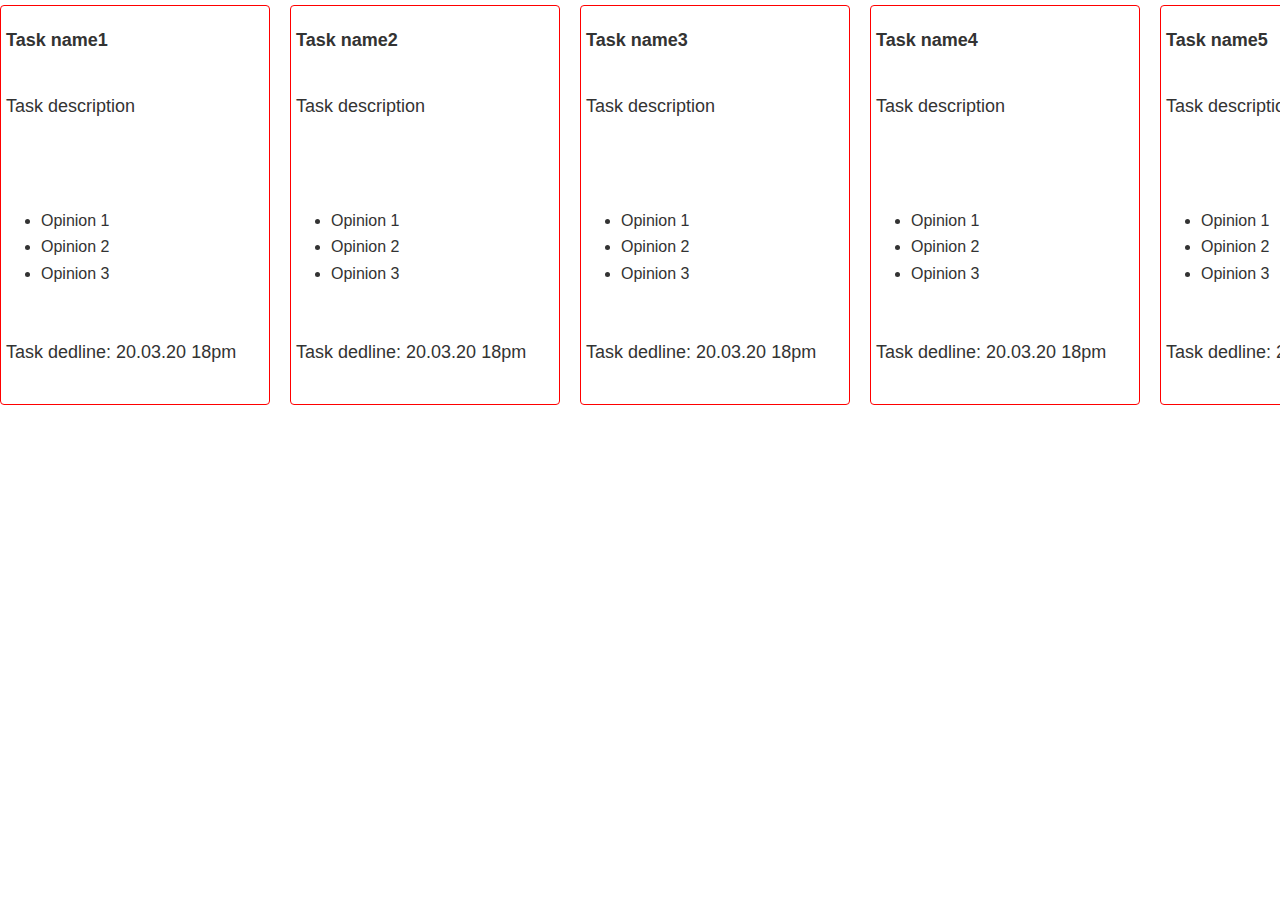
<file: lists.html>
<html lang="en">
  <head>
    <meta charset="utf-8">
    <meta name="viewport" content="width=device-width, initial-scale=1, shrink-to-fit=no">
    <!-- Main css -->
    <link rel="stylesheet" href="https://maxcdn.bootstrapcdn.com/bootstrap/4.0.0/css/bootstrap.min.css" integrity="sha384-Gn5384xqQ1aoWXA+058RXPxPg6fy4IWvTNh0E263XmFcJlSAwiGgFAW/dAiS6JXm" crossorigin="anonymous">
    <link rel="stylesheet" type="text/css" href="main.css">

    <title>Lists</title>
  </head>
  <body>
	<section class="main-content container-fluid px-0">
		<div class="scrolling-wrapper d-flex flex-row flex-nowrap">
		 	<div class="card task-card">
		 		<p class="task-name">Task name1</p>
		 		<p class="task-decription">Task description</p>
		 		<div class="task-opinions">
		 			<ul>
		 				<li>Opinion 1</li>
		 				<li>Opinion 2</li>
		 				<li>Opinion 3</li>
		 			</ul>
		 		</div>
		 		<p class="task-deadline">Task dedline: 20.03.20 18pm</p>
		 	</div>
		 	<div class="card task-card">
		 		<p class="task-name">Task name2</p>
		 		<p class="task-decription">Task description</p>
		 		<div class="task-opinions">
		 			<ul>
		 				<li>Opinion 1</li>
		 				<li>Opinion 2</li>
		 				<li>Opinion 3</li>
		 			</ul>
		 		</div>
		 		<p class="task-deadline">Task dedline: 20.03.20 18pm</p>
		 	</div>
		 	<div class="card task-card">
		 		<p class="task-name">Task name3</p>
		 		<p class="task-decription">Task description</p>
		 		<div class="task-opinions">
		 			<ul>
		 				<li>Opinion 1</li>
		 				<li>Opinion 2</li>
		 				<li>Opinion 3</li>
		 			</ul>
		 		</div>
		 		<p class="task-deadline">Task dedline: 20.03.20 18pm</p>
		 	</div>
		 	<div class="card task-card">
		 		<p class="task-name">Task name4</p>
		 		<p class="task-decription">Task description</p>
		 		<div class="task-opinions">
		 			<ul>
		 				<li>Opinion 1</li>
		 				<li>Opinion 2</li>
		 				<li>Opinion 3</li>
		 			</ul>
		 		</div>
		 		<p class="task-deadline">Task dedline: 20.03.20 18pm</p>
		 	</div>
		 	<div class="card task-card">
		 		<p class="task-name">Task name5</p>
		 		<p class="task-decription">Task description</p>
		 		<div class="task-opinions">
		 			<ul>
		 				<li>Opinion 1</li>
		 				<li>Opinion 2</li>
		 				<li>Opinion 3</li>
		 			</ul>
		 		</div>
		 		<p class="task-deadline">Task dedline: 20.03.20 18pm</p>
		 	</div>
		 	<div class="card task-card">
		 		<p class="task-name">Task name6</p>
		 		<p class="task-decription">Task description</p>
		 		<div class="task-opinions">
		 			<ul>
		 				<li>Opinion 1</li>
		 				<li>Opinion 2</li>
		 				<li>Opinion 3</li>
		 			</ul>
		 		</div>
		 		<p class="task-deadline">Task dedline: 20.03.20 18pm</p>
		 	</div>
		 	<div class="card task-card">
		 		<p class="task-name">Task name7</p>
		 		<p class="task-decription">Task description</p>
		 		<div class="task-opinions">
		 			<ul>
		 				<li>Opinion 1</li>
		 				<li>Opinion 2</li>
		 				<li>Opinion 3</li>
		 			</ul>
		 		</div>
		 		<p class="task-deadline">Task dedline: 20.03.20 18pm</p>
		 	</div>
		</div>
	</section>

<!-- TODO: - Uncomment if bootstrap JS will be needed -->
<!-- <script src="https://maxcdn.bootstrapcdn.com/bootstrap/4.0.0/js/bootstrap.min.js" integrity="sha384-JZR6Spejh4U02d8jOt6vLEHfe/JQGiRRSQQxSfFWpi1MquVdAyjUar5+76PVCmYl" crossorigin="anonymous"></script> -->
  </body>
</html>
</file>
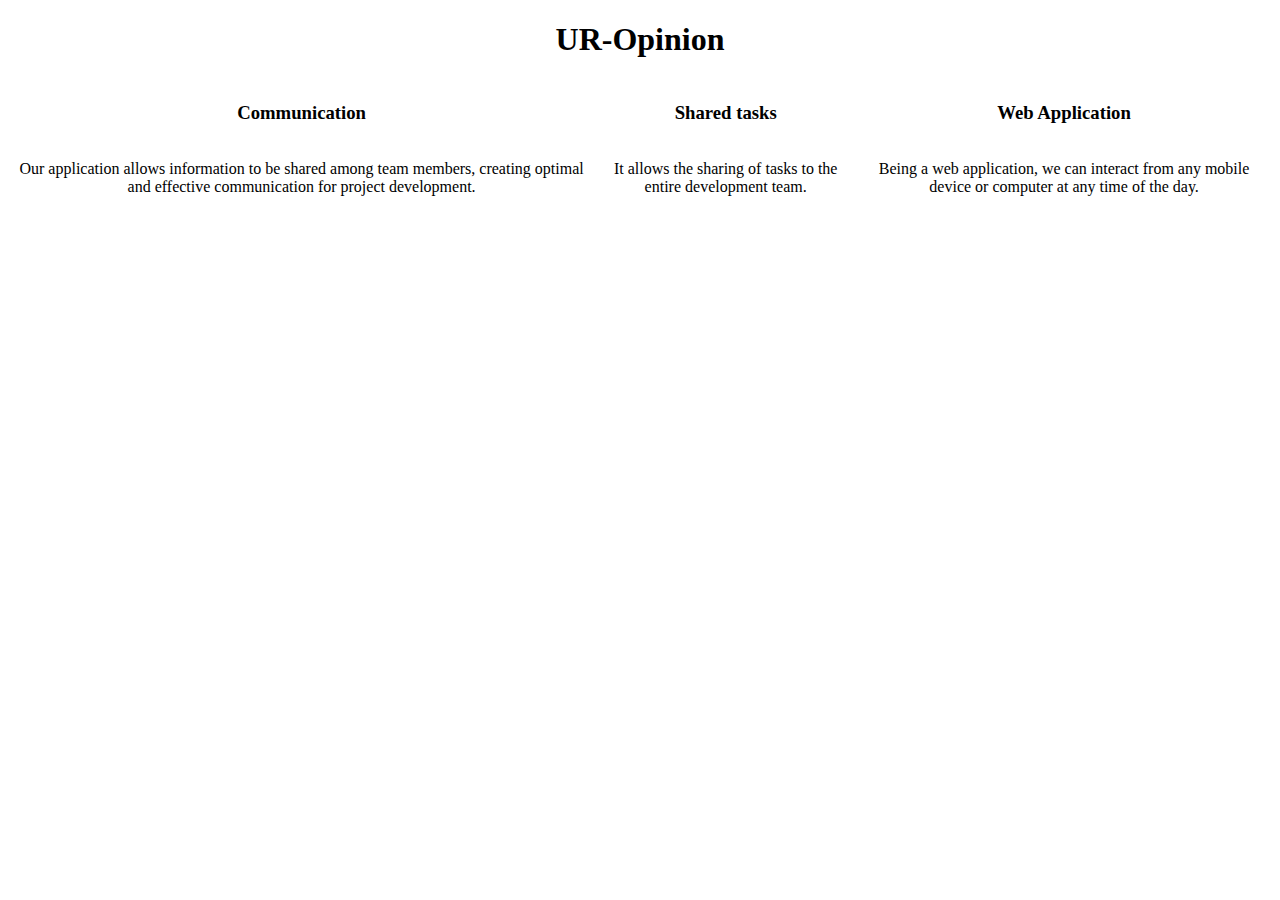
<file: templates/about.html>
<!doctype html>
<html lang="en-US">

<head>
  <meta charset="utf-8">
  <meta http-equiv="X-UA-Compatible" content="IE=edge">
  <meta name="viewport" content="width=device-width, initial-scale=1">
  <title>About US</title>


</head>

<body>

  <div style="text-align: center;">

    <h1>UR-Opinion</h1>

    <table class="table_about">

      <tr>

        <td>
         <h3>Communication</h3> 
          <br />
          Our application allows information to be shared among team members, creating optimal and effective
          communication for project development.
        </td>

        <td>
          <h3>Shared tasks</h3>
          <br />
          It allows the sharing of tasks to the entire development team.
        </td>

        <td>
          <h3>Web Application</h3>
          <br />
          Being a web application, we can interact from any mobile device or computer at any time of the day.

        </td>
      </tr>
    </table>



  </div>
  <!-- Main Container Ends -->
</body>

</html>
</file>
<file: main.css>
/*Start default styles*/
*,
::after,
::before {
	-webkit-box-sizing: border-box;
	box-sizing: border-box
}

html {
	font-family: sans-serif;
	line-height: 1.15;
	-webkit-text-size-adjust: 100%;
	-webkit-tap-highlight-color: transparent
}

article,
aside,
figcaption,
figure,
footer,
header,
hgroup,
main,
nav,
section {
	display: block
}

body {
	margin: 0;
	font-family: -apple-system, BlinkMacSystemFont, "Segoe UI", Roboto, "Helvetica Neue", Arial, "Noto Sans", sans-serif, "Apple Color Emoji", "Segoe UI Emoji", "Segoe UI Symbol", "Noto Color Emoji";
	font-size: 1rem;
	font-weight: 400;
	line-height: 1.5;
	color: #212529;
	text-align: left;
	background-color: #fff
}

[tabindex="-1"]:focus:not(:focus-visible) {
	outline: 0!important
}

hr {
	-webkit-box-sizing: content-box;
	box-sizing: content-box;
	height: 0;
	overflow: visible
}

h1,
h2,
h3,
h4,
h5,
h6 {
	margin-top: 0;
	margin-bottom: .5rem
}

p {
	margin-top: 0;
	margin-bottom: 1rem
}

abbr[data-original-title],
abbr[title] {
	text-decoration: underline;
	-webkit-text-decoration: underline dotted;
	text-decoration: underline dotted;
	cursor: help;
	border-bottom: 0;
	-webkit-text-decoration-skip-ink: none;
	text-decoration-skip-ink: none
}

address {
	margin-bottom: 1rem;
	font-style: normal;
	line-height: inherit
}

dl,
ol,
ul {
	margin-top: 0;
	margin-bottom: 1rem
}

ol ol,
ol ul,
ul ol,
ul ul {
	margin-bottom: 0
}

dt {
	font-weight: 700
}

dd {
	margin-bottom: .5rem;
	margin-left: 0
}

blockquote {
	margin: 0 0 1rem
}

b,
strong {
	font-weight: bolder
}

small {
	font-size: 80%
}

sub,
sup {
	position: relative;
	font-size: 75%;
	line-height: 0;
	vertical-align: baseline
}

sub {
	bottom: -.25em
}

sup {
	top: -.5em
}

a {
	color: #007bff;
	text-decoration: none;
	background-color: transparent
}

a:hover {
	color: #0056b3;
	text-decoration: underline
}

a:not([href]) {
	color: inherit;
	text-decoration: none
}

a:not([href]):hover {
	color: inherit;
	text-decoration: none
}

code,
kbd,
pre,
samp {
	font-family: SFMono-Regular, Menlo, Monaco, Consolas, "Liberation Mono", "Courier New", monospace;
	font-size: 1em
}

pre {
	margin-top: 0;
	margin-bottom: 1rem;
	overflow: auto
}

figure {
	margin: 0 0 1rem
}

img {
	vertical-align: middle;
	border-style: none
}

svg {
	overflow: hidden;
	vertical-align: middle
}

table {
	border-collapse: collapse
}

caption {
	padding-top: .75rem;
	padding-bottom: .75rem;
	color: #6c757d;
	text-align: left;
	caption-side: bottom
}

th {
	text-align: inherit
}

label {
	display: inline-block;
	margin-bottom: .5rem
}

button {
	border-radius: 0
}

button:focus {
	outline: 1px dotted;
	outline: 5px auto -webkit-focus-ring-color
}

button,
input,
optgroup,
select,
textarea {
	margin: 0;
	font-family: inherit;
	font-size: inherit;
	line-height: inherit
}

button,
input {
	overflow: visible
}

button,
select {
	text-transform: none
}

select {
	word-wrap: normal
}

[type=button],
[type=reset],
[type=submit],
button {
	-webkit-appearance: button
}

[type=button]:not(:disabled),
[type=reset]:not(:disabled),
[type=submit]:not(:disabled),
button:not(:disabled) {
	cursor: pointer
}

[type=button]::-moz-focus-inner,
[type=reset]::-moz-focus-inner,
[type=submit]::-moz-focus-inner,
button::-moz-focus-inner {
	padding: 0;
	border-style: none
}

input[type=checkbox],
input[type=radio] {
	-webkit-box-sizing: border-box;
	box-sizing: border-box;
	padding: 0
}

input[type=date],
input[type=datetime-local],
input[type=month],
input[type=time] {
	-webkit-appearance: listbox
}

textarea {
	overflow: auto;
	resize: vertical
}

fieldset {
	min-width: 0;
	padding: 0;
	margin: 0;
	border: 0
}

legend {
	display: block;
	width: 100%;
	max-width: 100%;
	padding: 0;
	margin-bottom: .5rem;
	font-size: 1.5rem;
	line-height: inherit;
	color: inherit;
	white-space: normal
}

progress {
	vertical-align: baseline
}

[type=number]::-webkit-inner-spin-button,
[type=number]::-webkit-outer-spin-button {
	height: auto
}

[type=search] {
	outline-offset: -2px;
	-webkit-appearance: none
}

[type=search]::-webkit-search-decoration {
	-webkit-appearance: none
}

::-webkit-file-upload-button {
	font: inherit;
	-webkit-appearance: button
}

output {
	display: inline-block
}

summary {
	display: list-item;
	cursor: pointer
}

template {
	display: none
}

[hidden] {
	display: none!important
}

::-webkit-input-placeholder {
	color: #666
}

::-moz-placeholder {
	color: #666
}

:-ms-input-placeholder {
	color: #666
}

::-ms-input-placeholder {
	color: #666
}

::placeholder {
	color: #666
}

::-moz-selection {
	background-color: orange;
	color: #fff
}

::selection {
	background-color: orange;
	color: #fff
}

input,
textarea {
	outline: 0
}

input:focus:required:invalid,
textarea:focus:required:invalid {
	border-color: red
}

input:required:valid,
textarea:required:valid {
	border-color: green
}

body {
	font-family: sans-serif;
	font-size: 16px;
	min-width: 320px;
	position: relative;
	line-height: 1.65;
	overflow-x: hidden;
	color: #333
}
/*End default styles*/

.scrolling-wrapper {
	margin: 5 0 5 0;
}

.scrolling-wrapper {
  -webkit-overflow-scrolling: touch;
}

.scrolling-wrapper {
  &::-webkit-scrollbar {
    display: none;
  }
}

.task-card {
	min-width: 270px;
	min-height: 400px;
	border: solid 1px red;
	margin-right: 20px;
}

.task-name, .task-decription, .task-deadline {
	margin-left: 5px;
	font-size: 18px;
}

.task-name {
	margin-top: 20px;
	font-weight: 800;
	white-space: normal;
	height: 50px;
}

.task-decription {
	height: 100px;
}

.task-opinions {
	height: 130px;
}
</file>
